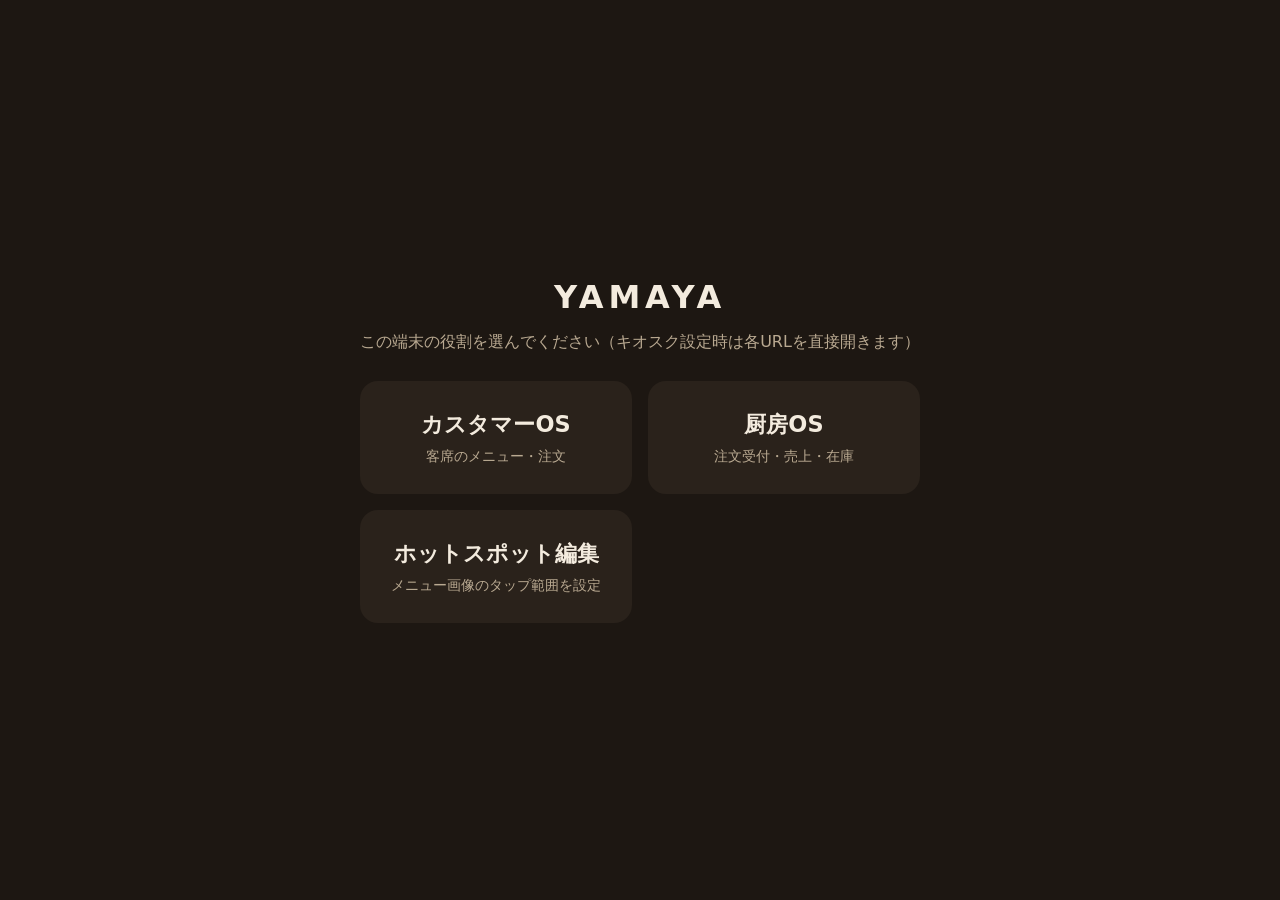
<file: index.html>
<!doctype html>
<html lang="ja">
<head>
  <meta charset="utf-8">
  <meta name="viewport" content="width=device-width, initial-scale=1">
  <meta name="theme-color" content="#1d1712">
  <title>YAMAYA タブレットシステム</title>
  <link rel="icon" href="assets/icon.svg">
  <link rel="stylesheet" href="common/base.css">
  <style>
    body { display: flex; align-items: center; justify-content: center; overflow: auto; }
    .wrap { text-align: center; padding: 24px; }
    h1 { letter-spacing: .15em; margin: 0 0 8px; }
    p { color: var(--ink-dim); }
    .grid { display: grid; grid-template-columns: repeat(auto-fit, minmax(220px, 1fr)); gap: 16px; margin-top: 28px; }
    a.tile { display: block; padding: 28px; border-radius: 18px; background: var(--surface); color: var(--ink); text-decoration: none; }
    a.tile b { display: block; font-size: 1.4rem; margin-bottom: 6px; }
    a.tile span { color: var(--ink-dim); font-size: .9rem; }
  </style>
</head>
<body>
  <div class="wrap">
    <h1>YAMAYA</h1>
    <p>この端末の役割を選んでください（キオスク設定時は各URLを直接開きます）</p>
    <div class="grid">
      <a class="tile" href="customer/"><b>カスタマーOS</b><span>客席のメニュー・注文</span></a>
      <a class="tile" href="kitchen/"><b>厨房OS</b><span>注文受付・売上・在庫</span></a>
      <a class="tile" href="tools/hotspot-editor.html"><b>ホットスポット編集</b><span>メニュー画像のタップ範囲を設定</span></a>
    </div>
  </div>
  <script src="config.js"></script>
  <script src="common/sw-register.js"></script>
</body>
</html>
</file>
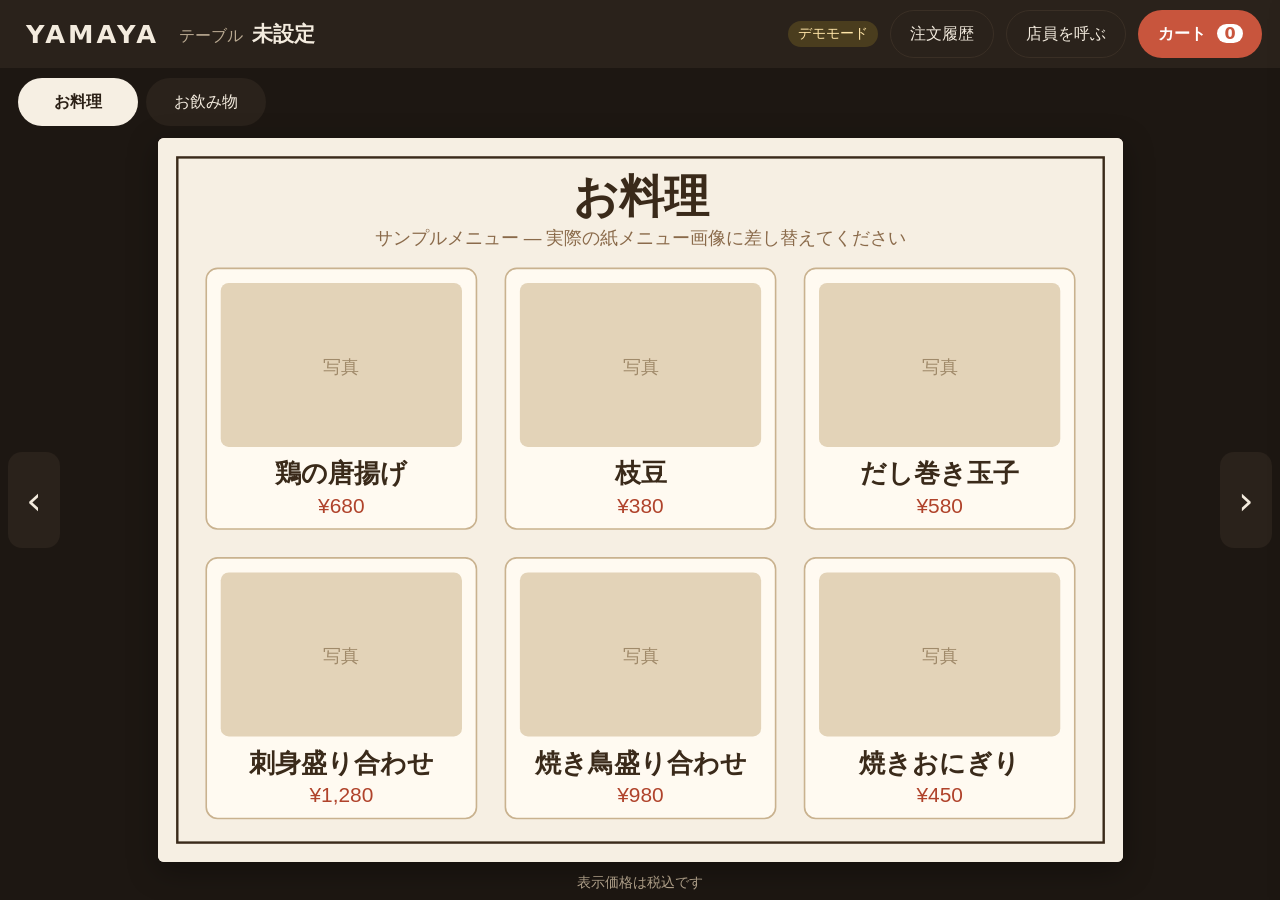
<file: customer/index.html>
<!doctype html>
<html lang="ja">
<head>
  <meta charset="utf-8">
  <meta name="viewport" content="width=device-width, initial-scale=1, maximum-scale=1, user-scalable=no, viewport-fit=cover">
  <meta name="theme-color" content="#1d1712">
  <title>YAMAYA メニュー</title>
  <link rel="manifest" href="../manifest-customer.webmanifest">
  <link rel="icon" href="../assets/icon.svg">
  <link rel="stylesheet" href="../common/base.css">
  <link rel="stylesheet" href="customer.css">
</head>
<body>
  <header class="topbar">
    <div class="brand" id="brand" title="長押しで管理メニュー">YAMAYA</div>
    <div class="table">テーブル <b id="tableNo">未設定</b></div>
    <div class="spacer"></div>
    <span id="net" class="net">接続確認中</span>
    <button id="btnHistory" class="ghost">注文履歴</button>
    <button id="btnCall" class="ghost">店員を呼ぶ</button>
    <button id="btnCart" class="primary">カート <span id="cartCount" class="badge">0</span></button>
  </header>

  <nav class="pagetabs" id="pageTabs"></nav>

  <main class="stage" id="stage">
    <button class="pnav prev" id="prevPage" aria-label="前のページ">‹</button>
    <div class="page" id="page">
      <img id="pageImg" alt="" draggable="false">
      <div class="hotspots" id="hotspots"></div>
    </div>
    <button class="pnav next" id="nextPage" aria-label="次のページ">›</button>
  </main>

  <p class="pricenote" id="priceNote"></p>

  <!-- 商品詳細 -->
  <div class="backdrop hidden" id="itemModal">
    <div class="modal">
      <h2 id="itemName"></h2>
      <p class="desc" id="itemDesc"></p>
      <div id="itemOptions"></div>
      <div class="qtyrow">
        <span>数量</span>
        <div class="stepper">
          <button id="qtyMinus">−</button><b id="qty">1</b><button id="qtyPlus">＋</button>
        </div>
        <span class="price" id="itemPrice"></span>
      </div>
      <div class="actions">
        <button class="ghost" data-close>閉じる</button>
        <button class="primary" id="addToCart">カートに入れる</button>
      </div>
    </div>
  </div>

  <!-- カート -->
  <aside class="drawer" id="cart" aria-hidden="true">
    <div class="drawer-head">
      <h2>カート</h2>
      <button class="ghost" id="closeCart">閉じる</button>
    </div>
    <ul class="lines" id="cartLines"></ul>
    <div class="drawer-foot">
      <div class="total">合計 <b id="cartTotal">¥0</b></div>
      <button class="primary big" id="placeOrder">注文を確定する</button>
    </div>
  </aside>

  <!-- 注文履歴 -->
  <div class="backdrop hidden" id="historyModal">
    <div class="modal">
      <h2>ご注文履歴</h2>
      <ul class="history" id="historyList"></ul>
      <div class="total">ご注文合計 <b id="historyTotal">¥0</b></div>
      <div class="actions">
        <button class="ghost" data-close>閉じる</button>
        <button class="primary" id="btnCheckout">お会計をお願いする</button>
      </div>
    </div>
  </div>

  <!-- 確認ダイアログ -->
  <div class="backdrop hidden" id="confirmModal">
    <div class="modal">
      <h2 id="confirmTitle"></h2>
      <p id="confirmBody"></p>
      <div class="actions">
        <button class="ghost" data-close>やめる</button>
        <button class="primary" id="confirmOk">OK</button>
      </div>
    </div>
  </div>

  <!-- 管理メニュー（ロゴ長押し） -->
  <div class="backdrop hidden" id="adminModal">
    <div class="modal">
      <h2>管理メニュー</h2>
      <div id="adminLock">
        <p>PIN を入力してください</p>
        <input id="adminPin" class="input" type="password" inputmode="numeric" autocomplete="off">
        <div class="actions">
          <button class="ghost" data-close>閉じる</button>
          <button class="primary" id="adminUnlock">開く</button>
        </div>
      </div>
      <div id="adminPanel" class="hidden">
        <label>テーブル番号 <input id="adminTable" class="input" inputmode="numeric"></label>
        <p class="hint" id="adminInfo"></p>
        <div class="actions">
          <button class="danger" id="adminClear">会計済み（履歴・カートを消去）</button>
          <button class="ghost" id="adminReload">メニュー再読込</button>
          <button class="primary" id="adminSave">保存して閉じる</button>
        </div>
      </div>
    </div>
  </div>

  <!-- 注文完了 -->
  <div class="thanks hidden" id="thanks">
    <div>
      <p class="big">ご注文ありがとうございます</p>
      <p id="thanksSub">ただいま厨房へお送りしています。</p>
    </div>
  </div>

  <div class="toast" id="toast"></div>

  <script src="../config.js"></script>
  <script src="../common/api.js"></script>
  <script src="../common/sw-register.js"></script>
  <script src="customer.js"></script>
</body>
</html>
</file>
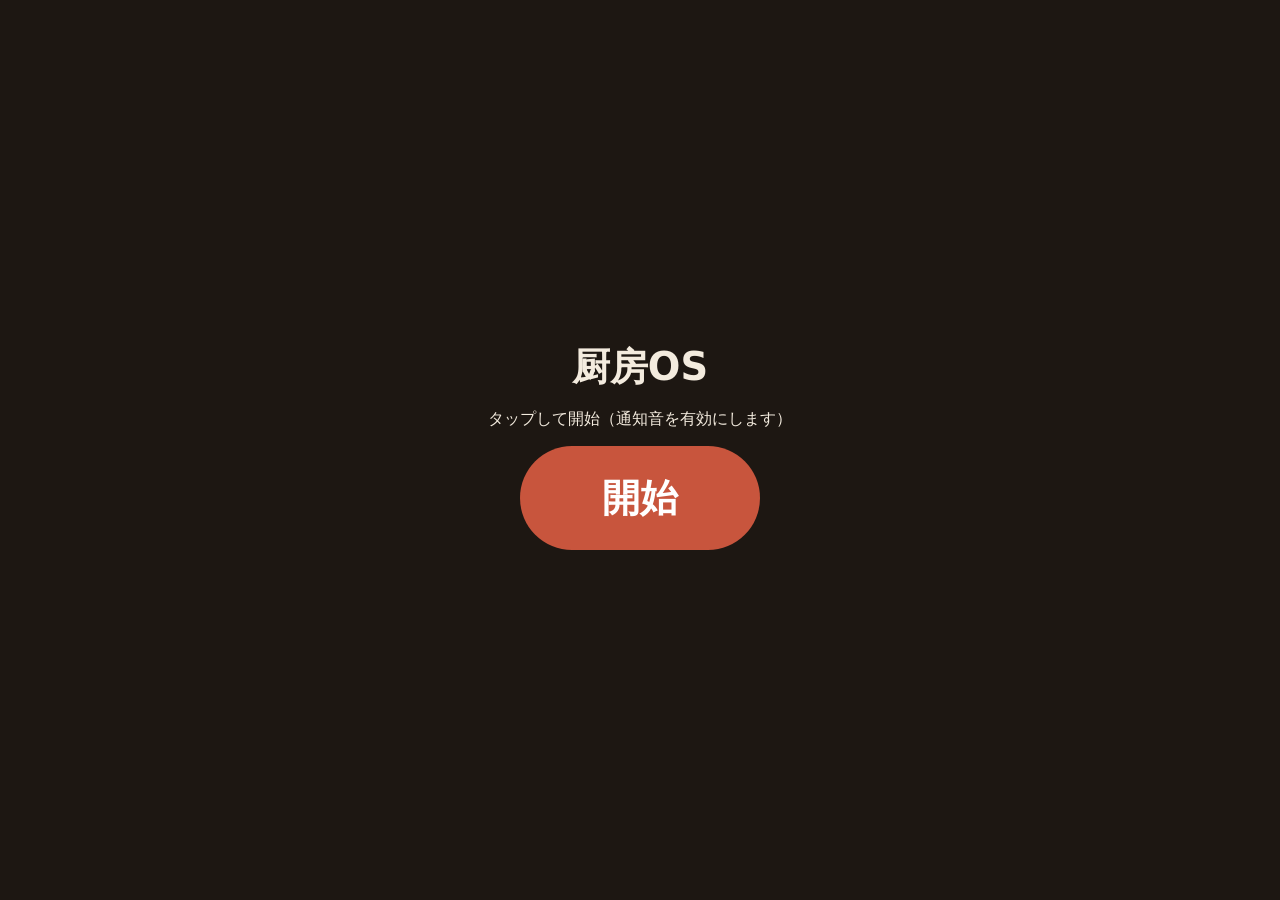
<file: kitchen/index.html>
<!doctype html>
<html lang="ja">
<head>
  <meta charset="utf-8">
  <meta name="viewport" content="width=device-width, initial-scale=1, maximum-scale=1, user-scalable=no, viewport-fit=cover">
  <meta name="theme-color" content="#1d1712">
  <title>YAMAYA 厨房</title>
  <link rel="manifest" href="../manifest-kitchen.webmanifest">
  <link rel="icon" href="../assets/icon.svg">
  <link rel="stylesheet" href="../common/base.css">
  <link rel="stylesheet" href="kitchen.css">
</head>
<body>
  <header class="topbar">
    <div class="brand">YAMAYA <small>厨房</small></div>
    <nav class="tabs" id="tabs">
      <button data-view="orders" class="active">注文 <span class="badge" id="newCount">0</span></button>
      <button data-view="sales">売上</button>
      <button data-view="inventory">在庫</button>
      <button data-view="soldout">品切れ設定</button>
    </nav>
    <div class="spacer"></div>
    <span id="net" class="net">接続確認中</span>
    <span class="clock" id="clock"></span>
  </header>

  <main>
    <section class="view" id="view-orders">
      <div class="board">
        <div class="col"><h3>新規 <span id="cnt-new"></span></h3><div class="cards" id="col-new"></div></div>
        <div class="col"><h3>調理中 <span id="cnt-cooking"></span></h3><div class="cards" id="col-cooking"></div></div>
        <div class="col"><h3>提供済み <span id="cnt-served"></span></h3><div class="cards" id="col-served"></div></div>
      </div>
    </section>

    <section class="view hidden" id="view-sales">
      <div class="toolbar"><h2>売上</h2><button id="reloadSales">更新</button></div>
      <div class="kpis" id="kpis"></div>
      <div class="split">
        <div class="panel"><h3>日別売上（直近14日）</h3><div id="dailyChart" class="bars"></div></div>
        <div class="panel"><h3>本日の商品別</h3><table class="tbl" id="byItem"></table></div>
      </div>
    </section>

    <section class="view hidden" id="view-inventory">
      <div class="toolbar"><h2>在庫</h2><button id="reloadInv">更新</button></div>
      <table class="tbl" id="invTable"></table>
    </section>

    <section class="view hidden" id="view-soldout">
      <div class="toolbar"><h2>品切れ設定</h2><p class="hint">タップで切り替え。客席タブレットに約30秒で反映されます。</p></div>
      <div class="sogrid" id="soGrid"></div>
    </section>
  </main>

  <div class="startscreen" id="start">
    <div>
      <p class="big">厨房OS</p>
      <p>タップして開始（通知音を有効にします）</p>
      <button class="primary big" id="startBtn">開始</button>
    </div>
  </div>

  <div class="toast" id="toast"></div>

  <script src="../config.js"></script>
  <script src="../common/api.js"></script>
  <script src="../common/sw-register.js"></script>
  <script src="kitchen.js"></script>
</body>
</html>
</file>
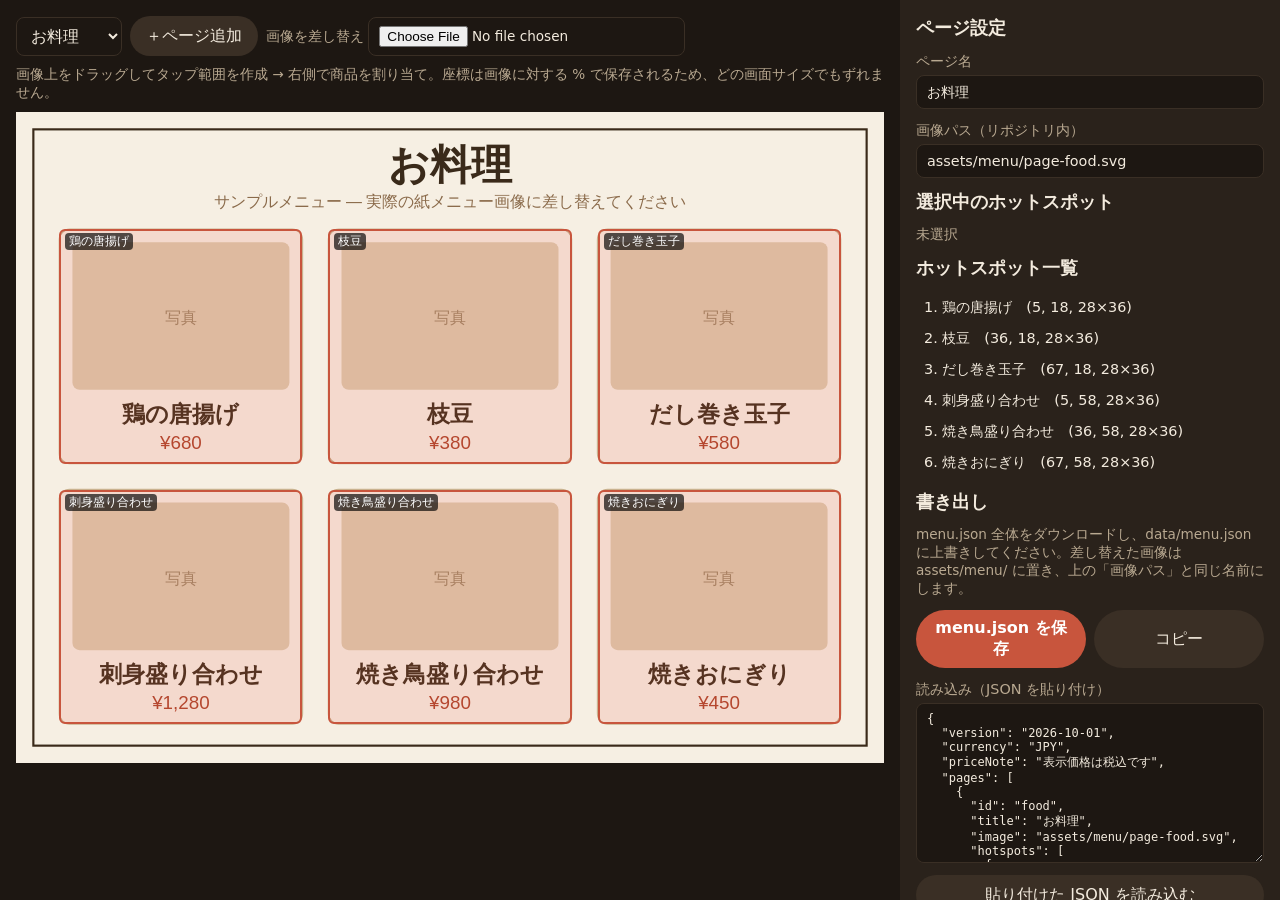
<file: tools/hotspot-editor.html>
<!doctype html>
<html lang="ja">
<head>
  <meta charset="utf-8">
  <meta name="viewport" content="width=device-width, initial-scale=1">
  <title>ホットスポット編集</title>
  <link rel="stylesheet" href="../common/base.css">
  <style>
    body { display: grid; grid-template-columns: 1fr 380px; height: 100vh; overflow: hidden; -webkit-user-select: auto; user-select: auto; }
    .canvas { overflow: auto; padding: 16px; display: flex; flex-direction: column; gap: 10px; }
    .bar { display: flex; gap: 8px; flex-wrap: wrap; align-items: center; }
    .bar select, .bar input, aside input, aside select, aside textarea {
      font: inherit; padding: 8px 10px; border-radius: 8px; border: 1px solid var(--surface-2); background: var(--bg); color: var(--ink);
    }
    .page { position: relative; align-self: flex-start; background: var(--paper); cursor: crosshair; touch-action: none; }
    .page img { display: block; max-width: 100%; pointer-events: none; }
    .hs { position: absolute; border: 2px solid var(--accent); background: rgba(200, 85, 61, .2); border-radius: 6px; }
    .hs.sel { border-color: #ffd34d; background: rgba(255, 211, 77, .25); }
    .hs span { position: absolute; left: 4px; top: 2px; font-size: 12px; background: #000a; color: #fff; padding: 0 4px; border-radius: 4px; }
    aside { background: var(--surface); padding: 16px; overflow: auto; display: flex; flex-direction: column; gap: 12px; }
    aside h2 { margin: 0; font-size: 1.1rem; }
    aside label { display: flex; flex-direction: column; gap: 4px; font-size: .9rem; color: var(--ink-dim); }
    aside textarea { min-height: 160px; font-family: ui-monospace, monospace; font-size: 12px; }
    .row { display: flex; gap: 8px; } .row > * { flex: 1; min-width: 0; }
    aside input, aside select { width: 100%; min-width: 0; }
    .list { font-size: .9rem; } .list div { padding: 6px 8px; border-radius: 6px; cursor: pointer; } .list div.sel { background: var(--surface-2); }
    .hint { color: var(--ink-dim); font-size: .85rem; margin: 0; }
    button { min-height: 40px; padding: .5em 1em; }
  </style>
</head>
<body>
  <div class="canvas">
    <div class="bar">
      <select id="pageSel"></select>
      <button id="addPage">＋ページ追加</button>
      <label class="hint">画像を差し替え <input type="file" id="imgFile" accept="image/*"></label>
    </div>
    <p class="hint">画像上をドラッグしてタップ範囲を作成 → 右側で商品を割り当て。座標は画像に対する % で保存されるため、どの画面サイズでもずれません。</p>
    <div class="page" id="page"><img id="img" alt=""><div id="layer"></div></div>
  </div>

  <aside>
    <h2>ページ設定</h2>
    <label>ページ名 <input id="pageTitle"></label>
    <label>画像パス（リポジトリ内） <input id="pageImage" placeholder="assets/menu/page-1.jpg"></label>

    <h2>選択中のホットスポット</h2>
    <div id="hsForm" class="hint">未選択</div>

    <h2>ホットスポット一覧</h2>
    <div class="list" id="hsList"></div>

    <h2>書き出し</h2>
    <p class="hint">menu.json 全体をダウンロードし、data/menu.json に上書きしてください。差し替えた画像は assets/menu/ に置き、上の「画像パス」と同じ名前にします。</p>
    <div class="row"><button class="primary" id="download">menu.json を保存</button><button id="copy">コピー</button></div>
    <label>読み込み（JSON を貼り付け） <textarea id="json"></textarea></label>
    <button id="load">貼り付けた JSON を読み込む</button>
  </aside>

  <script>
  (function () {
    const $ = (s) => document.querySelector(s);
    let menu, pi = 0, sel = -1;
    const localImages = {}; // 差し替え画像のプレビュー用（保存はされない）

    fetch('../data/menu.json', { cache: 'no-cache' }).then((r) => r.json()).then((m) => { menu = m; renderAll(); })
      .catch(() => { menu = { version: '', pages: [{ id: 'p1', title: 'ページ1', image: '', hotspots: [] }], items: {} }; renderAll(); });

    const page = () => menu.pages[pi];

    function renderAll() {
      $('#pageSel').innerHTML = menu.pages.map((p, i) => `<option value="${i}">${p.title}</option>`).join('');
      $('#pageSel').value = pi;
      $('#pageTitle').value = page().title;
      $('#pageImage').value = page().image;
      $('#img').src = localImages[pi] || (page().image ? '../' + page().image : '');
      renderHs();
    }

    function renderHs() {
      const p = page();
      $('#layer').innerHTML = p.hotspots.map((h, i) => {
        const it = menu.items[h.itemId];
        return `<div class="hs ${i === sel ? 'sel' : ''}" data-i="${i}" style="left:${h.x}%;top:${h.y}%;width:${h.w}%;height:${h.h}%"><span>${it ? it.name : (h.itemId || '未割当')}</span></div>`;
      }).join('');
      $('#hsList').innerHTML = p.hotspots.map((h, i) => `<div data-i="${i}" class="${i === sel ? 'sel' : ''}">${i + 1}. ${(menu.items[h.itemId] || {}).name || h.itemId || '未割当'}　(${h.x}, ${h.y}, ${h.w}×${h.h})</div>`).join('') || '<p class="hint">なし</p>';
      renderForm();
      $('#json').value = JSON.stringify(menu, null, 2);
    }

    function renderForm() {
      const f = $('#hsForm');
      const h = page().hotspots[sel];
      if (!h) { f.className = 'hint'; f.textContent = '未選択'; return; }
      f.className = '';
      const it = menu.items[h.itemId] || {};
      const opts = Object.entries(menu.items).map(([id, x]) => `<option value="${id}" ${id === h.itemId ? 'selected' : ''}>${x.name}（${id}）</option>`).join('');
      f.innerHTML = `
        <label>既存の商品を割り当て <select id="fItem"><option value="">— 新規商品 —</option>${opts}</select></label>
        <div class="row"><label>商品ID <input id="fId" value="${h.itemId || ''}"></label><label>価格 <input id="fPrice" type="number" value="${it.price || ''}"></label></div>
        <label>商品名 <input id="fName" value="${it.name || ''}"></label>
        <label>説明 <input id="fDesc" value="${it.description || ''}"></label>
        <div class="row"><button class="primary" id="fSave">反映</button><button class="danger" id="fDel">削除</button></div>`;
      $('#fItem').onchange = (e) => { h.itemId = e.target.value; renderHs(); };
      $('#fSave').onclick = () => {
        const id = $('#fId').value.trim();
        if (!id) return alert('商品IDを入力してください（英数字）');
        const cur = menu.items[id] || { category: page().id, options: [] };
        menu.items[id] = Object.assign(cur, { name: $('#fName').value.trim() || id, price: Number($('#fPrice').value) || 0, description: $('#fDesc').value.trim() });
        h.itemId = id; renderHs();
      };
      $('#fDel').onclick = () => { page().hotspots.splice(sel, 1); sel = -1; renderHs(); };
    }

    // ドラッグで矩形作成 / 既存クリックで選択
    let start = null, temp = null;
    const pct = (v) => Math.round(v * 10000) / 100;
    $('#page').addEventListener('pointerdown', (e) => {
      const hs = e.target.closest('.hs');
      if (hs) { sel = Number(hs.dataset.i); renderHs(); return; }
      const r = $('#img').getBoundingClientRect();
      start = { x: (e.clientX - r.left) / r.width, y: (e.clientY - r.top) / r.height };
      temp = document.createElement('div'); temp.className = 'hs sel'; $('#layer').appendChild(temp);
      $('#page').setPointerCapture(e.pointerId);
    });
    $('#page').addEventListener('pointermove', (e) => {
      if (!start) return;
      const r = $('#img').getBoundingClientRect();
      const x = Math.min(1, Math.max(0, (e.clientX - r.left) / r.width)), y = Math.min(1, Math.max(0, (e.clientY - r.top) / r.height));
      Object.assign(temp.style, { left: Math.min(x, start.x) * 100 + '%', top: Math.min(y, start.y) * 100 + '%', width: Math.abs(x - start.x) * 100 + '%', height: Math.abs(y - start.y) * 100 + '%' });
      temp.dataset.box = JSON.stringify({ x: pct(Math.min(x, start.x)), y: pct(Math.min(y, start.y)), w: pct(Math.abs(x - start.x)), h: pct(Math.abs(y - start.y)) });
    });
    $('#page').addEventListener('pointerup', () => {
      if (!start) return;
      const box = temp.dataset.box && JSON.parse(temp.dataset.box);
      start = null;
      if (box && box.w > 1 && box.h > 1) { page().hotspots.push(Object.assign({ itemId: '' }, box)); sel = page().hotspots.length - 1; }
      renderHs();
    });

    $('#hsList').addEventListener('click', (e) => { const d = e.target.closest('[data-i]'); if (d) { sel = Number(d.dataset.i); renderHs(); } });
    $('#pageSel').onchange = (e) => { pi = Number(e.target.value); sel = -1; renderAll(); };
    $('#pageTitle').oninput = (e) => { page().title = e.target.value; $('#pageSel').options[pi].text = e.target.value; $('#json').value = JSON.stringify(menu, null, 2); };
    $('#pageImage').onchange = (e) => { page().image = e.target.value.trim(); renderAll(); };
    $('#addPage').onclick = () => { menu.pages.push({ id: 'p' + (menu.pages.length + 1), title: 'ページ' + (menu.pages.length + 1), image: '', hotspots: [] }); pi = menu.pages.length - 1; sel = -1; renderAll(); };
    $('#imgFile').onchange = (e) => {
      const f = e.target.files[0]; if (!f) return;
      localImages[pi] = URL.createObjectURL(f);
      if (!page().image) page().image = 'assets/menu/' + f.name;
      renderAll();
    };
    $('#download').onclick = () => {
      menu.version = new Date().toISOString().slice(0, 10);
      const a = document.createElement('a');
      a.href = URL.createObjectURL(new Blob([JSON.stringify(menu, null, 2)], { type: 'application/json' }));
      a.download = 'menu.json'; a.click();
    };
    $('#copy').onclick = () => navigator.clipboard.writeText(JSON.stringify(menu, null, 2)).then(() => alert('コピーしました'));
    $('#load').onclick = () => { try { menu = JSON.parse($('#json').value); pi = 0; sel = -1; renderAll(); } catch (err) { alert('JSON が不正です: ' + err.message); } };
    document.addEventListener('keydown', (e) => {
      if ((e.key === 'Delete' || e.key === 'Backspace') && sel >= 0 && !/INPUT|TEXTAREA|SELECT/.test(document.activeElement.tagName)) {
        page().hotspots.splice(sel, 1); sel = -1; renderHs();
      }
    });
  })();
  </script>
</body>
</html>
</file>
<file: common/base.css>
:root {
  --bg: #1d1712;
  --surface: #2a221b;
  --surface-2: #3a2f25;
  --paper: #f6efe3;
  --ink: #f3ebde;
  --ink-dim: #b9a991;
  --ink-dark: #2b2016;
  --accent: #c8553d;
  --accent-ink: #fff;
  --ok: #4f9d69;
  --warn: #e0a43a;
  --danger: #d0443a;
  --radius: 14px;
  --shadow: 0 8px 30px rgba(0, 0, 0, .35);
  --font: "Hiragino Sans", "Noto Sans JP", "Yu Gothic", system-ui, sans-serif;
}
* { box-sizing: border-box; -webkit-tap-highlight-color: transparent; }
html, body { margin: 0; height: 100%; }
body {
  background: var(--bg); color: var(--ink); font-family: var(--font);
  overflow: hidden; touch-action: manipulation;
  -webkit-user-select: none; user-select: none; overscroll-behavior: none;
}
button {
  font: inherit; color: inherit; border: 0; cursor: pointer;
  background: var(--surface-2); padding: .7em 1.2em; border-radius: 999px;
  min-height: 48px; touch-action: manipulation;
}
button:active { transform: scale(.97); }
button:disabled { opacity: .45; pointer-events: none; }
button.primary { background: var(--accent); color: var(--accent-ink); font-weight: 700; }
button.ghost { background: transparent; border: 1px solid var(--surface-2); }
button.danger { background: var(--danger); color: #fff; }
.hidden { display: none !important; }

/* モーダル共通 */
.backdrop {
  position: fixed; inset: 0; background: rgba(0, 0, 0, .55);
  display: flex; align-items: center; justify-content: center; z-index: 50;
}
.modal {
  background: var(--surface); border-radius: 20px; box-shadow: var(--shadow);
  width: min(640px, 92vw); max-height: 88vh; overflow: auto; padding: 28px;
}
.modal h2 { margin: 0 0 8px; font-size: 1.6rem; }
.modal .actions { display: flex; gap: 12px; justify-content: flex-end; margin-top: 24px; flex-wrap: wrap; }

/* トースト */
.toast {
  position: fixed; left: 50%; bottom: 32px; transform: translateX(-50%);
  background: #000c; color: #fff; padding: 14px 24px; border-radius: 999px;
  font-size: 1.1rem; z-index: 100; pointer-events: none;
  transition: opacity .3s; opacity: 0;
}
.toast.show { opacity: 1; }

.net { font-size: .85rem; padding: 4px 10px; border-radius: 999px; background: var(--surface-2); color: var(--ink-dim); }
.net.ok { background: #2e4a36; color: #bfe8c9; }
.net.ng { background: #5a2a24; color: #ffd2cb; }
.net.demo { background: #4a3d1e; color: #ffe5a8; }
</file>
<file: customer/customer.css>
body { display: flex; flex-direction: column; }

.topbar {
  display: flex; align-items: center; gap: 12px; padding: 10px 18px;
  background: var(--surface); flex: none;
}
.brand { font-size: 1.6rem; font-weight: 800; letter-spacing: .12em; padding: 4px 8px; }
.table { color: var(--ink-dim); }
.table b { color: var(--ink); font-size: 1.3rem; margin-left: 4px; }
.spacer { flex: 1; }
.badge {
  display: inline-block; min-width: 1.6em; padding: 0 .4em; margin-left: 6px;
  background: #fff; color: var(--accent); border-radius: 999px; text-align: center;
}

.pagetabs { display: flex; gap: 8px; padding: 10px 18px 0; flex: none; overflow-x: auto; }
.pagetabs button { background: var(--surface); min-width: 120px; }
.pagetabs button.active { background: var(--paper); color: var(--ink-dark); font-weight: 700; }

.stage {
  flex: 1; min-height: 0; position: relative;
  display: flex; align-items: center; justify-content: center; padding: 12px 64px;
}
.page { position: relative; box-shadow: var(--shadow); border-radius: 6px; overflow: hidden; background: var(--paper); }
.page img { display: block; width: 100%; height: 100%; pointer-events: none; }
.hotspots { position: absolute; inset: 0; }

/* ホットスポット：普段は透明、タップで光る */
.hotspot {
  position: absolute; padding: 0; min-height: 0; border-radius: 10px;
  background: transparent; border: 2px solid transparent;
  transition: background .15s, border-color .15s;
}
.hotspot:active, .hotspot.flash { background: rgba(200, 85, 61, .18); border-color: var(--accent); transform: none; }
.hotspot.soldout { background: rgba(30, 20, 10, .55); }
.hotspot.soldout::after {
  content: "売り切れ"; position: absolute; inset: 0; display: flex; align-items: center; justify-content: center;
  color: #fff; font-weight: 800; font-size: clamp(14px, 2.2vw, 28px); letter-spacing: .2em;
}
body.show-hotspots .hotspot { border-color: rgba(200, 85, 61, .6); }

.pnav {
  position: absolute; top: 50%; transform: translateY(-50%); width: 52px; height: 96px;
  border-radius: 14px; font-size: 2.4rem; padding: 0; background: var(--surface);
}
.pnav.prev { left: 8px; } .pnav.next { right: 8px; }
.pnav:active { transform: translateY(-50%) scale(.96); }

.pricenote { margin: 0 0 8px; text-align: center; color: var(--ink-dim); font-size: .85rem; flex: none; }

/* 商品モーダル */
.desc { color: var(--ink-dim); margin: 0 0 16px; }
.optgroup { margin: 14px 0; }
.optgroup .label { font-weight: 700; margin-bottom: 8px; }
.choices { display: flex; gap: 10px; flex-wrap: wrap; }
.choices button.active { background: var(--paper); color: var(--ink-dark); font-weight: 700; }
.qtyrow { display: flex; align-items: center; gap: 16px; margin-top: 20px; }
.stepper { display: flex; align-items: center; gap: 12px; }
.stepper button { width: 52px; padding: 0; font-size: 1.5rem; }
.stepper b { min-width: 2ch; text-align: center; font-size: 1.4rem; }
.price { margin-left: auto; font-size: 1.6rem; font-weight: 800; color: #ffb59f; }

/* カート（右からスライド） */
.drawer {
  position: fixed; top: 0; right: 0; bottom: 0; width: min(460px, 90vw);
  background: var(--surface); box-shadow: var(--shadow); z-index: 40;
  display: flex; flex-direction: column; transform: translateX(105%); transition: transform .25s;
}
.drawer.open { transform: none; }
.drawer-head, .drawer-foot { padding: 18px 20px; display: flex; align-items: center; gap: 12px; }
.drawer-head h2 { margin: 0; flex: 1; }
.drawer-foot { flex-direction: column; align-items: stretch; border-top: 1px solid var(--surface-2); }
.lines, .history { list-style: none; margin: 0; padding: 0 20px; overflow: auto; flex: 1; }
.lines li, .history li { padding: 14px 0; border-bottom: 1px solid var(--surface-2); }
.line-top { display: flex; justify-content: space-between; gap: 12px; font-weight: 700; }
.line-opt { color: var(--ink-dim); font-size: .9rem; margin-top: 2px; }
.line-ctl { display: flex; align-items: center; gap: 10px; margin-top: 8px; }
.line-ctl button { min-height: 40px; width: 44px; padding: 0; }
.line-ctl .rm { width: auto; padding: 0 14px; margin-left: auto; background: transparent; color: var(--ink-dim); }
.total { display: flex; justify-content: space-between; font-size: 1.2rem; margin: 10px 0; }
.total b { font-size: 1.6rem; }
button.big { min-height: 64px; font-size: 1.25rem; }
.empty { color: var(--ink-dim); text-align: center; padding: 40px 0; }
.status { font-size: .8rem; padding: 2px 10px; border-radius: 999px; background: var(--surface-2); margin-left: 8px; font-weight: 400; }
.status.pending { background: #5a4a1e; color: #ffe5a8; }

.input {
  width: 100%; font: inherit; font-size: 1.4rem; padding: 12px 14px; margin-top: 6px;
  border-radius: 10px; border: 1px solid var(--surface-2); background: var(--bg); color: var(--ink);
}
.hint { color: var(--ink-dim); font-size: .85rem; }

.thanks {
  position: fixed; inset: 0; z-index: 80; background: rgba(29, 23, 18, .94);
  display: flex; align-items: center; justify-content: center; text-align: center;
}
.thanks .big { font-size: 2.4rem; font-weight: 800; margin: 0 0 12px; }
</file>
<file: kitchen/kitchen.css>
body { display: flex; flex-direction: column; }
.topbar { display: flex; align-items: center; gap: 14px; padding: 10px 18px; background: var(--surface); flex: none; }
.brand { font-size: 1.4rem; font-weight: 800; letter-spacing: .1em; }
.brand small { font-size: .9rem; color: var(--ink-dim); letter-spacing: 0; }
.tabs { display: flex; gap: 8px; }
.tabs button.active { background: var(--paper); color: var(--ink-dark); font-weight: 700; }
.badge { display: inline-block; min-width: 1.6em; padding: 0 .4em; margin-left: 4px; border-radius: 999px; background: var(--accent); color: #fff; text-align: center; }
.badge:empty, .badge.zero { display: none; }
.spacer { flex: 1; }
.clock { font-size: 1.4rem; font-variant-numeric: tabular-nums; }

main { flex: 1; min-height: 0; }
.view { height: 100%; overflow: auto; padding: 16px 18px; }
#view-orders { padding: 12px; overflow: hidden; }

.board { display: grid; grid-template-columns: 1.3fr 1.3fr 1fr; gap: 12px; height: 100%; }
.col { background: var(--surface); border-radius: var(--radius); display: flex; flex-direction: column; min-height: 0; }
.col h3 { margin: 0; padding: 12px 16px; font-size: 1.1rem; border-bottom: 1px solid var(--surface-2); }
.cards { overflow: auto; padding: 12px; display: flex; flex-direction: column; gap: 12px; }

.card { background: var(--paper); color: var(--ink-dark); border-radius: 12px; padding: 14px 16px; box-shadow: var(--shadow); }
.card.fresh { animation: pop 1s ease 3; }
@keyframes pop { 50% { box-shadow: 0 0 0 6px var(--accent); } }
.card.call { background: #ffe1d9; border-left: 8px solid var(--danger); }
.card.late .elapsed { background: var(--danger); color: #fff; }
.card-head { display: flex; align-items: baseline; gap: 10px; }
.card-head .tbl-no { font-size: 1.8rem; font-weight: 800; }
.card-head .time { color: #7a6650; }
.elapsed { margin-left: auto; padding: 2px 10px; border-radius: 999px; background: #e9dcc6; font-weight: 700; font-variant-numeric: tabular-nums; }
.card ul { list-style: none; margin: 10px 0; padding: 0; }
.card li { display: flex; gap: 10px; font-size: 1.25rem; padding: 4px 0; border-bottom: 1px dashed #d8c7aa; }
.card li .q { margin-left: auto; font-weight: 800; }
.card li .o { display: block; font-size: .95rem; color: #8a5a2a; }
.card .note { font-size: 1.3rem; font-weight: 800; margin: 10px 0; }
.card .btns { display: flex; gap: 8px; }
.card .btns button { flex: 1; background: #e9dcc6; color: var(--ink-dark); }
.card .btns button.primary { background: var(--accent); color: #fff; }
.card.served { opacity: .7; }

.toolbar { display: flex; align-items: center; gap: 16px; margin-bottom: 12px; }
.toolbar h2 { margin: 0; }
.hint { color: var(--ink-dim); margin: 0; }
.kpis { display: flex; gap: 12px; margin-bottom: 16px; flex-wrap: wrap; }
.kpi { background: var(--surface); border-radius: var(--radius); padding: 14px 20px; min-width: 200px; }
.kpi .l { color: var(--ink-dim); font-size: .9rem; }
.kpi .v { font-size: 2rem; font-weight: 800; font-variant-numeric: tabular-nums; }
.split { display: grid; grid-template-columns: 1.4fr 1fr; gap: 16px; }
.panel { background: var(--surface); border-radius: var(--radius); padding: 16px; }
.panel h3 { margin: 0 0 12px; }

.bars { display: flex; flex-direction: column; gap: 6px; }
.bar { display: grid; grid-template-columns: 90px 1fr 110px; align-items: center; gap: 10px; font-variant-numeric: tabular-nums; }
.bar .track { height: 18px; background: var(--surface-2); border-radius: 4px; overflow: hidden; }
.bar .fill { height: 100%; background: #d9a066; border-radius: 4px; }
.bar.today .fill { background: var(--accent); }
.bar .amt { text-align: right; }

.tbl { width: 100%; border-collapse: collapse; font-variant-numeric: tabular-nums; }
.tbl th, .tbl td { padding: 10px 12px; border-bottom: 1px solid var(--surface-2); text-align: left; }
.tbl th { color: var(--ink-dim); font-weight: 400; }
.tbl td.num, .tbl th.num { text-align: right; }
.tbl tr.low td { background: #4a221d; }
.tbl tr.low td:first-child::before { content: "⚠ "; color: var(--warn); }

.sogrid { display: grid; grid-template-columns: repeat(auto-fill, minmax(200px, 1fr)); gap: 10px; }
.sogrid button { border-radius: 12px; min-height: 72px; text-align: left; background: var(--surface); }
.sogrid button.out { background: var(--danger); color: #fff; }
.sogrid button small { display: block; opacity: .75; }

.startscreen { position: fixed; inset: 0; z-index: 90; background: var(--bg); display: flex; align-items: center; justify-content: center; text-align: center; }
.startscreen .big { font-size: 2.4rem; font-weight: 800; margin: 0 0 8px; }
button.big { min-height: 72px; min-width: 240px; font-size: 1.4rem; margin-top: 16px; }
</file>
